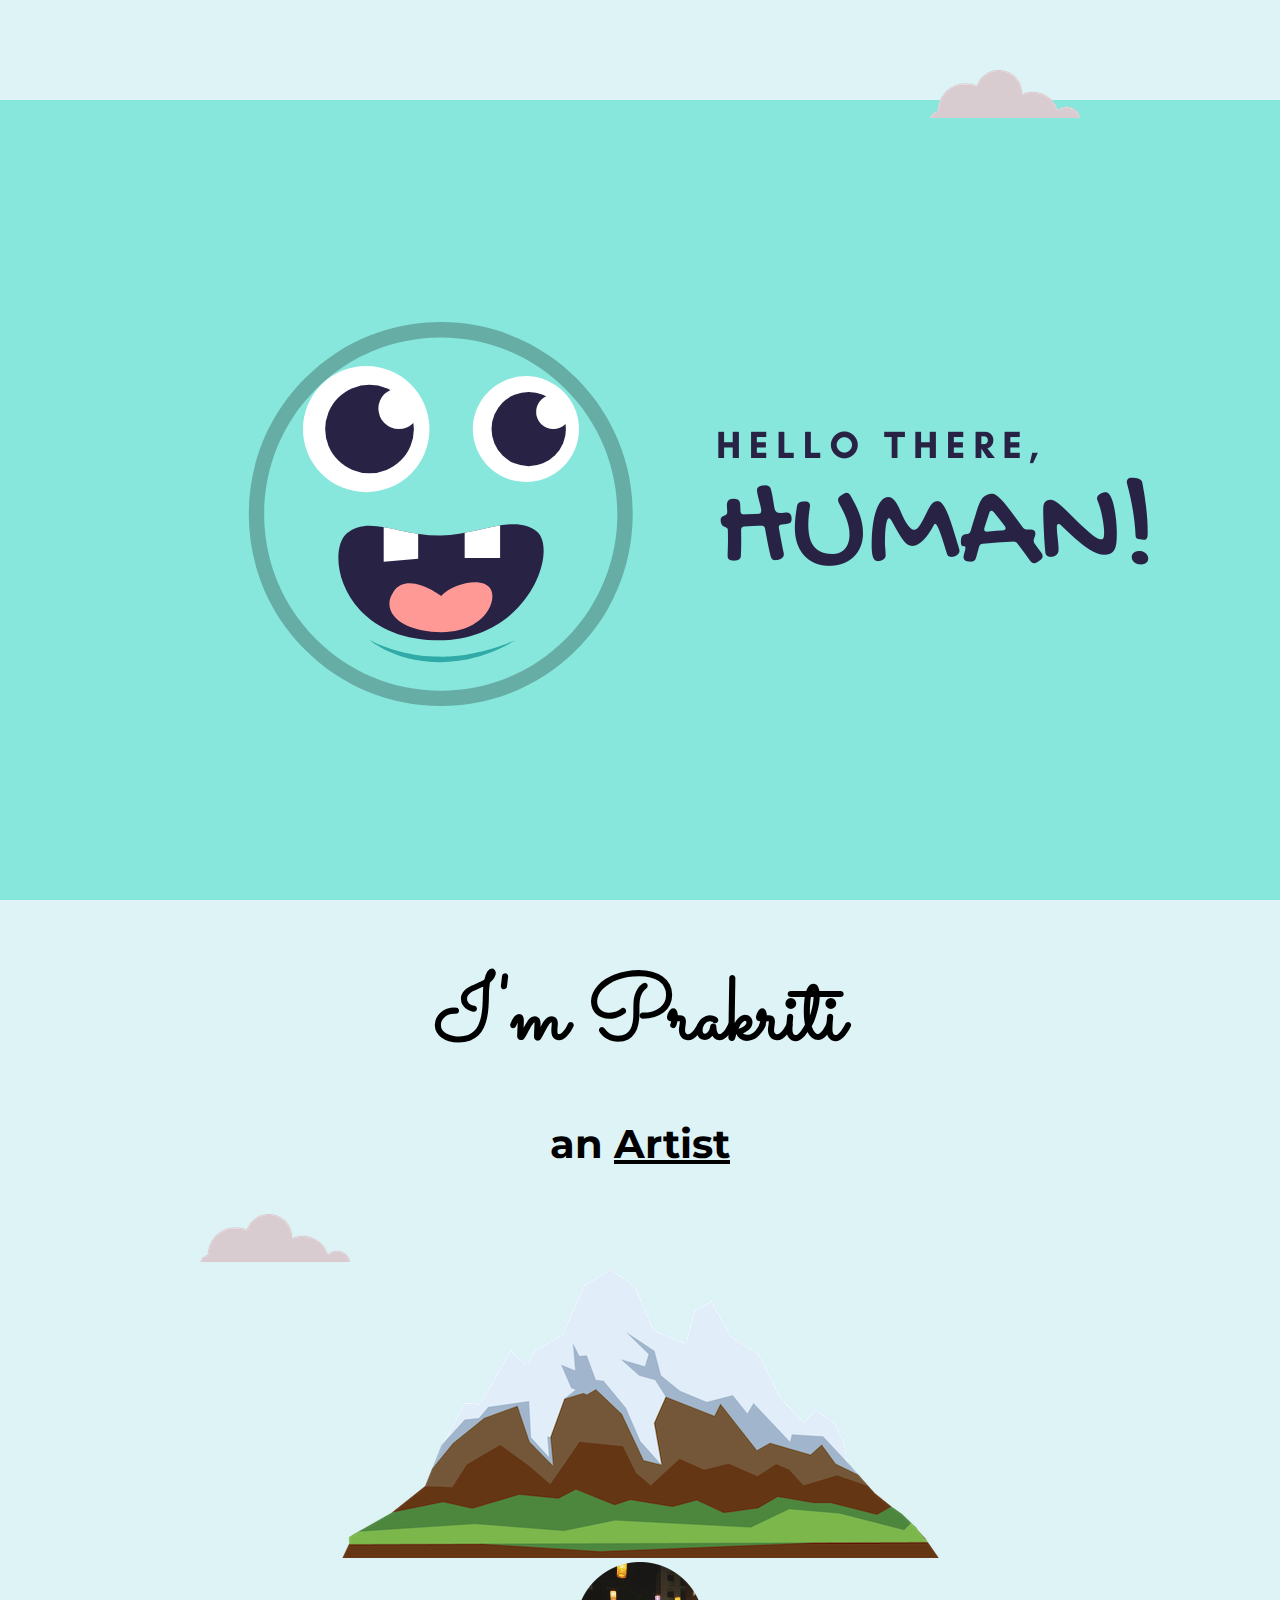
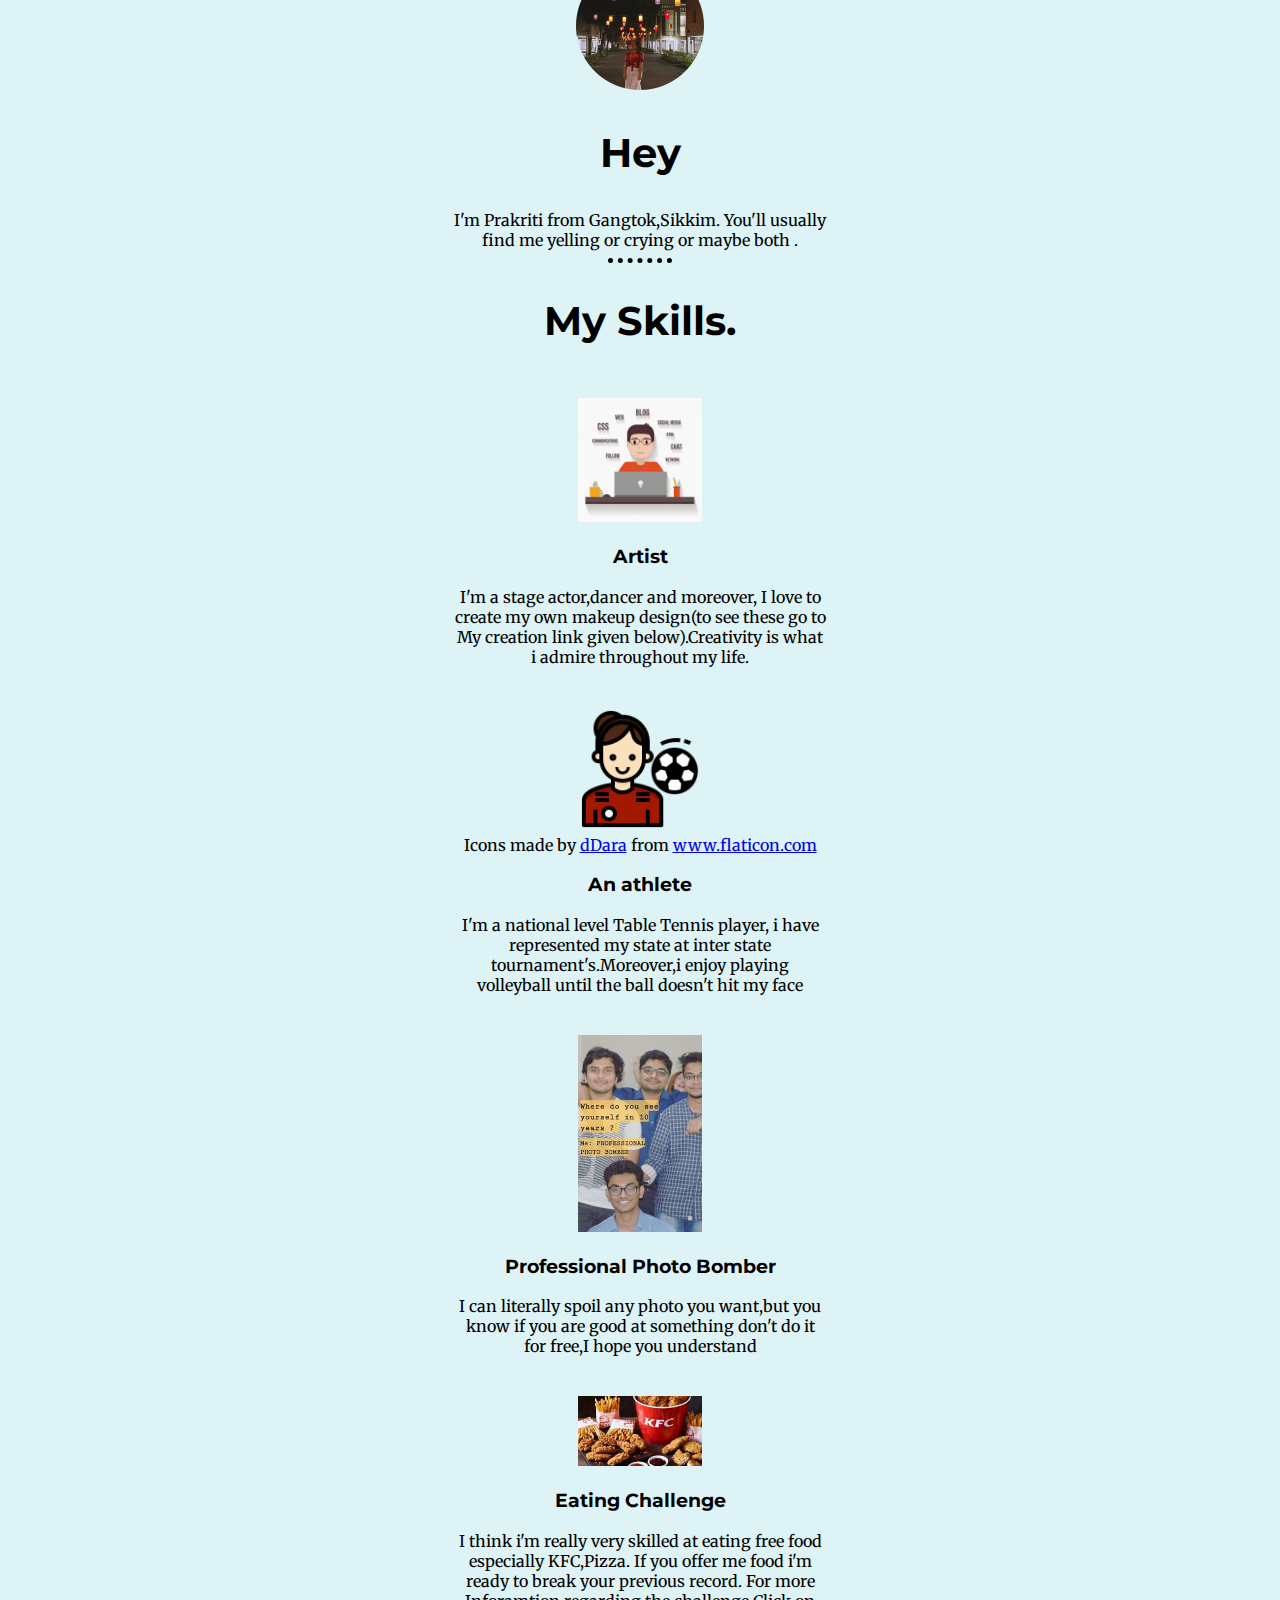
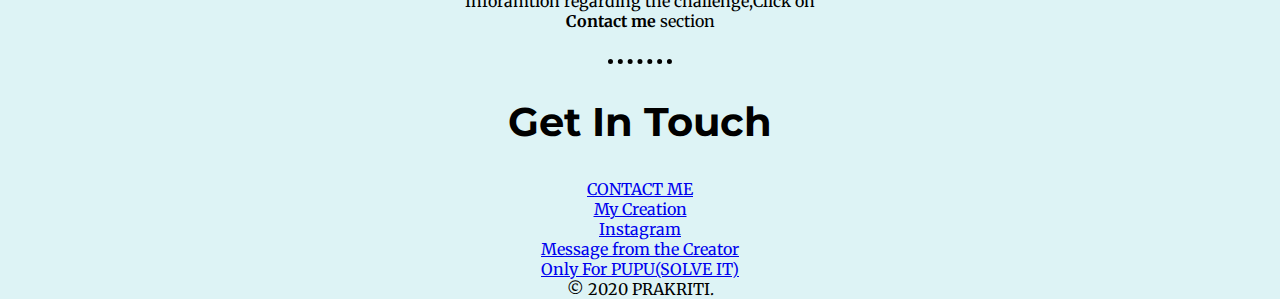
<file: index.html>
<!DOCTYPE html>
<html lang="en" dir="ltr">
  <head>
    <meta charset="utf-8">
    <title>PRAKRITI SUBBA LIMBOO</title>
    <link href="https://fonts.googleapis.com/css2?family=Merriweather&family=Montserrat:ital,wght@0,400;1,300&family=Sacramento&display=swap" rel="stylesheet">
    <link rel="stylesheet" href="css/style.css">
    <link rel="icon" href="images/favicon.ico">
  </head>
  <body>
    <div class="top-container">
      <img class="first" src="images/1.png" alt="image">
      <img class="top-cloud"src="images/cloud.png" alt="cloud">
      <h1>I'm Prakriti</h1>

      <h2>an <span class="pro">Artist</span></h2>
      <img class="bottom-cloud"src="images/cloud.png" alt="cloud image">
      <img src="images/mountain.png" alt="mountain images">
    </div>
    <div class="middle-container">
      <div class="profile">
        <img class="dp" src="images/circle-cropped.png" alt="display">
        <h2>Hey</h2>
        <p>I'm Prakriti from Gangtok,Sikkim.
        You'll usually find me yelling or crying or maybe both . </p>
      </div>
      <hr>
      <div class="skills">
        <h2>My Skills.</h2>
        <div class="skill-row">
          <img class="dp" class="computer" src="images/125.jpg" alt="Boy">
          <h3>Artist</h3>
          <p>I'm a stage actor,dancer and moreover, I love to create my own makeup design(to see these go to My creation link given below).Creativity is what i admire throughout my life.</p>
        </div>

        <div class="skill-row">
          <img class="dp"src="images/professions-and-jobs.png" alt="images"><br>
          Icons made by <a href="https://www.flaticon.com/authors/ddara" title="dDara">dDara</a> from <a href="https://www.flaticon.com/" title="Flaticon"> www.flaticon.com</a>
          <h3>An athlete</h3>
          <p>I'm a national level Table Tennis player, i have represented my state at inter state tournament's.Moreover,i enjoy playing volleyball until the ball
          doesn't hit my face</p>
        </div>
        <div class="skill-row">
          <img class="dp"src="images/pbomb.jpg" alt="images"><br>
          <h3>Professional Photo Bomber</h3>
          <p>I can literally spoil any photo you want,but you know if you are good at something don't do it for free,I hope you understand</p>
        </div>


            <div class="skill-row">
              <img class="dp" src="images/KFC.jpg" alt="food">
              <h3>Eating Challenge</h3>
              <p>I think i'm really very skilled at eating free food especially KFC,Pizza. If you offer me food i'm ready to break your previous record.
              For more Inforamtion regarding the challenge,Click on <strong>Contact me</strong> section</p>
            </div>
          </div>
          <hr>
          <div class="contact-me">
            <h2>Get In Touch</h2>
            <a class="btn" href="contact.html">CONTACT ME</a>
          </div>
        </div>
        <div class="bottom-container">

          <a class="footer-link" href="creation.html">My Creation</a><br>
          <a class="footer-link" href="https://www.instagram.com/lordpupu/">Instagram</a><br>
          <a class="footer-link" href="message.html">Message from the Creator</a><br>
          <a class="footer-link" href="question.html">Only For PUPU(SOLVE IT)</a><br>

          <p>© 2020 PRAKRITI.</p>
        </div>


  </body>
</html>
</file>
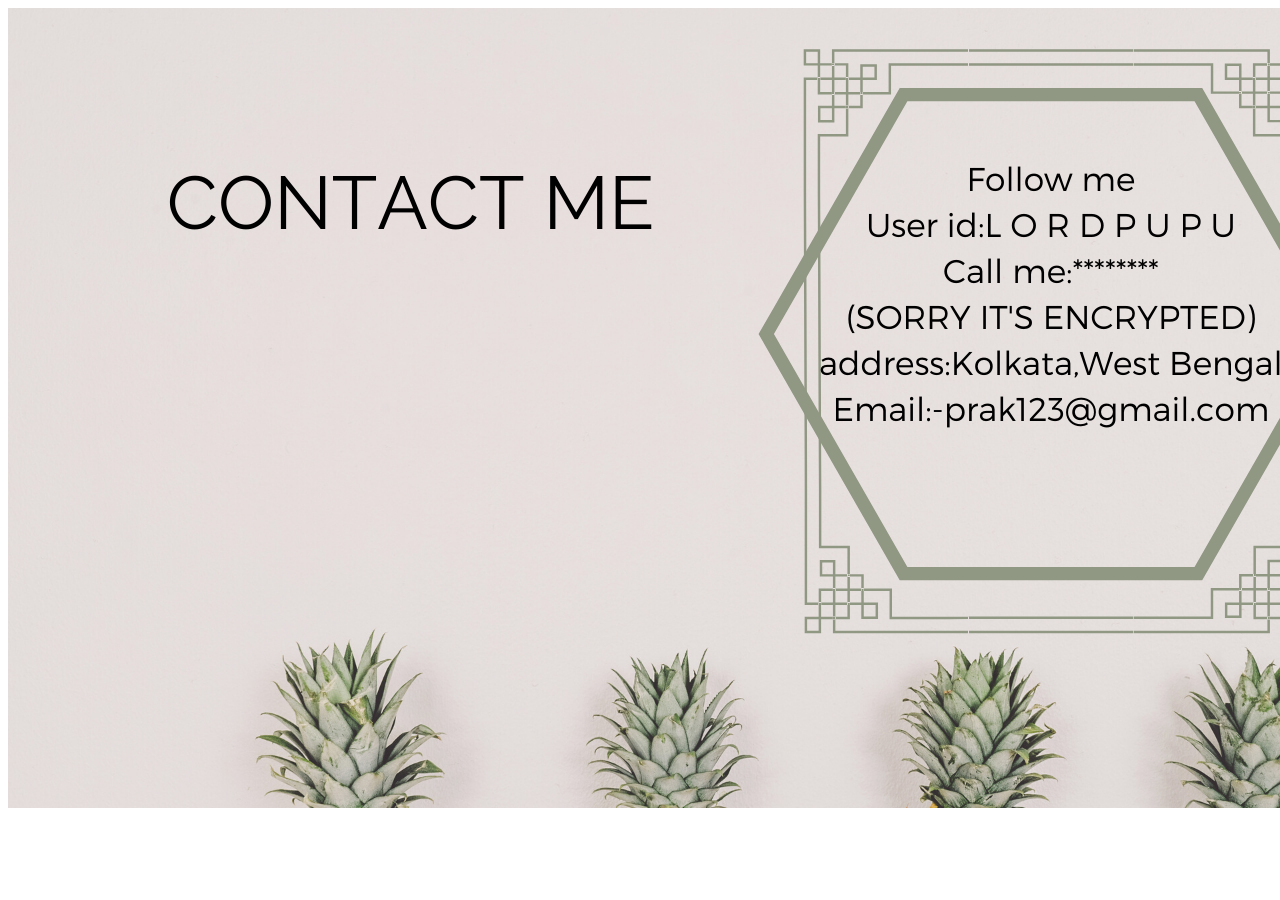
<file: contact.html>
<!DOCTYPE html>
<html lang="en" dir="ltr">
  <head>
    <meta charset="utf-8">
    <title>Contact Me</title>
    <link rel="icon" href="images/favicon.ico">
  </head>
  <body>
    <img src="images/3.png" alt="contact">
  </body>
</html>
</file>
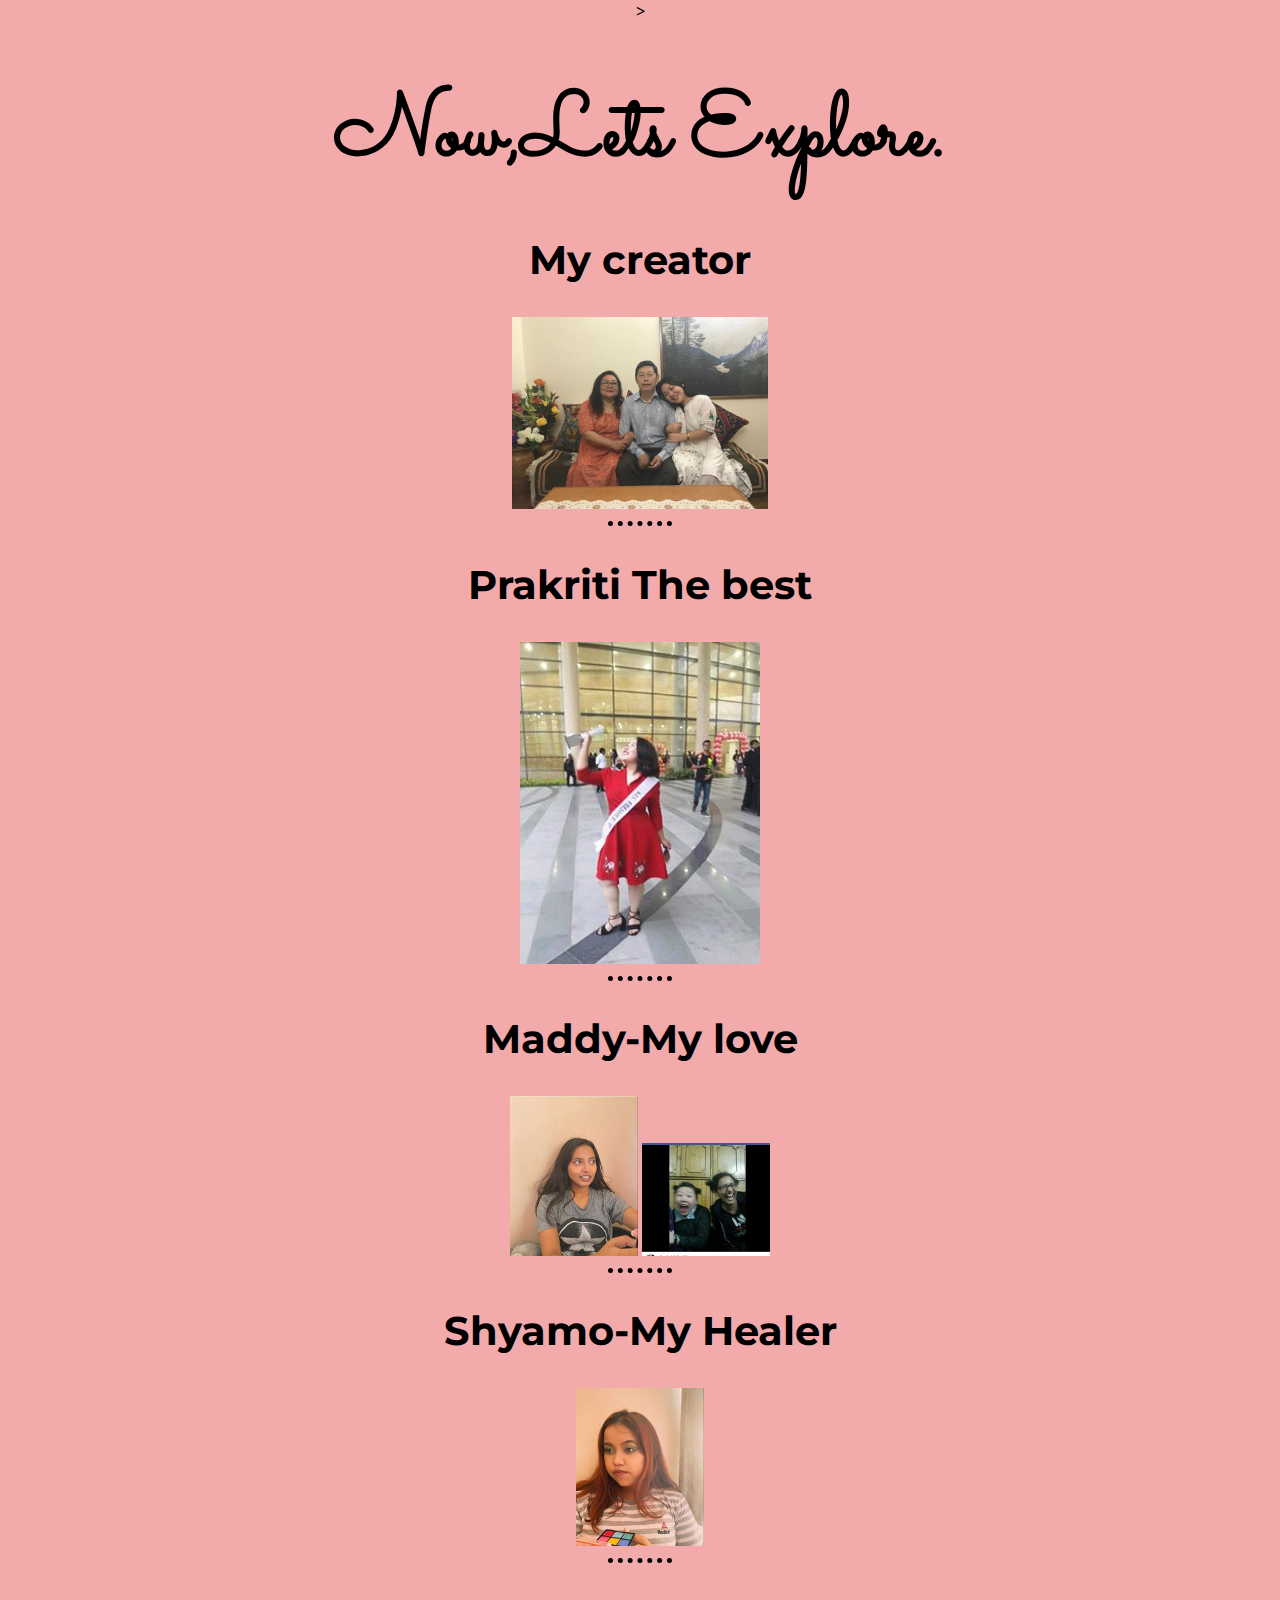
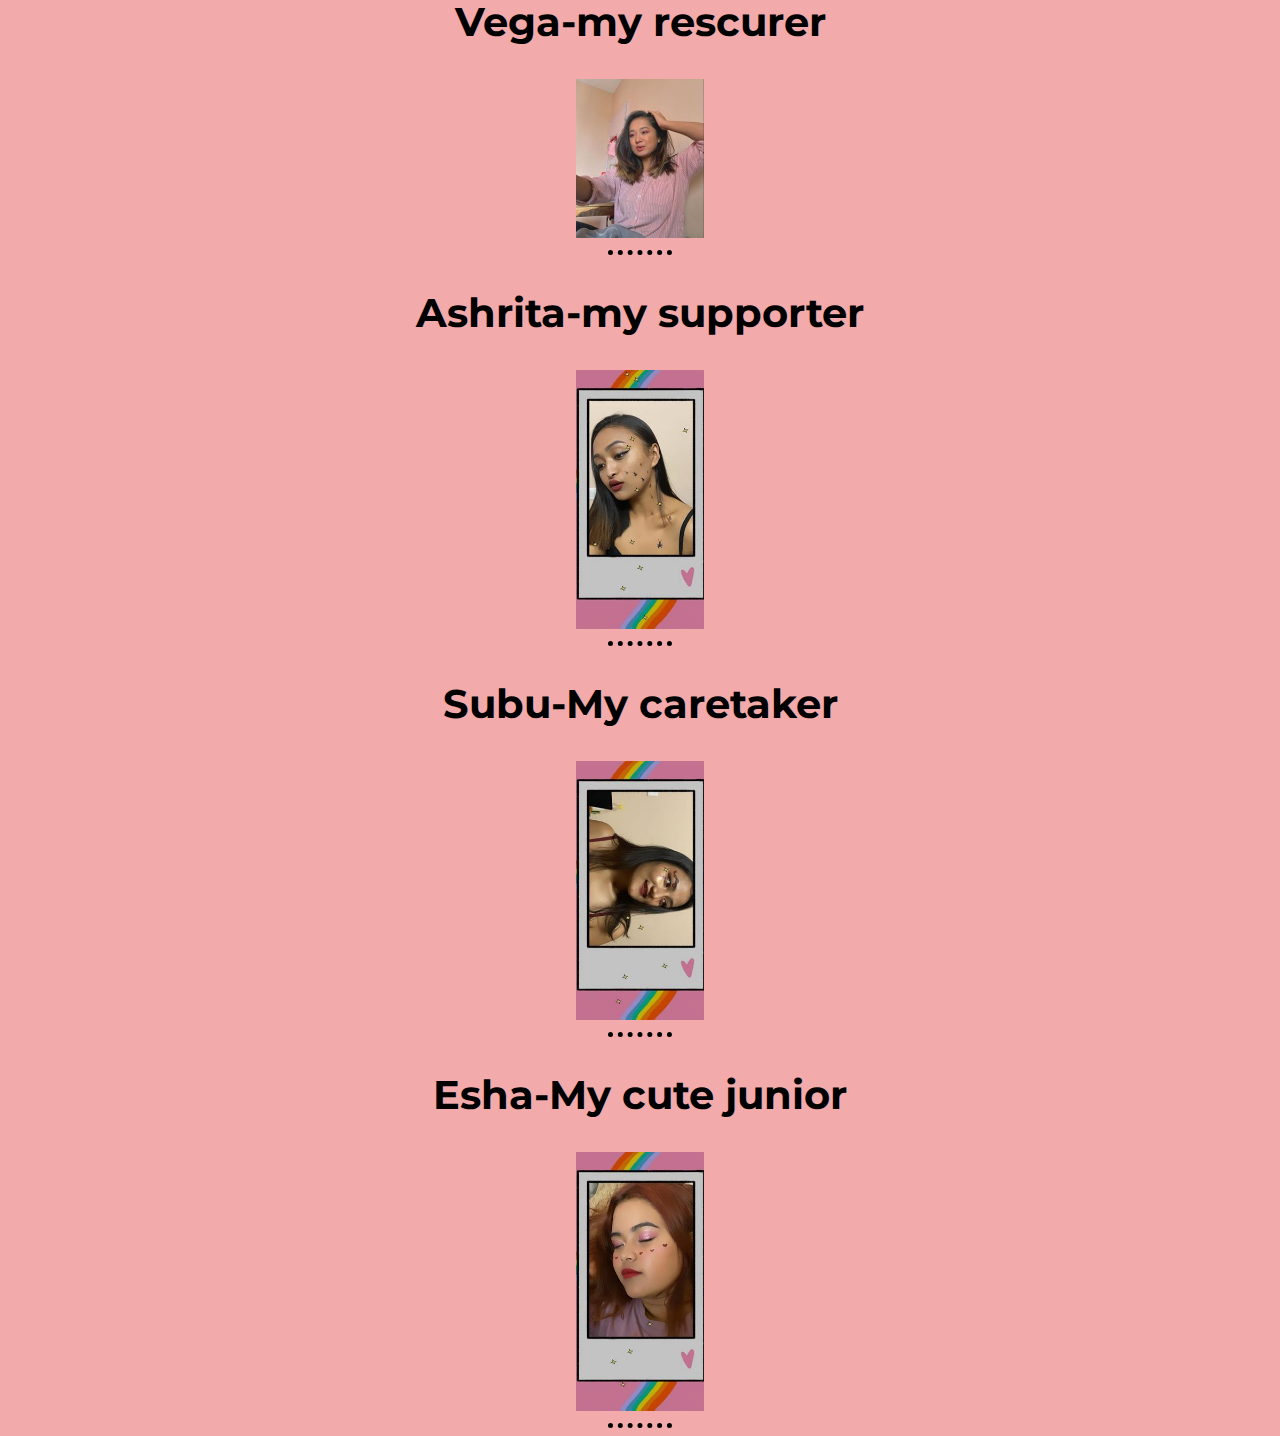
<file: creation.html>
<!DOCTYPE html>
<html lang="en" dir="ltr">
  <head>
    <meta charset="utf-8">
    <title>My creation</title>
    <link rel="stylesheet" href="css/style.css">
        <link href="https://fonts.googleapis.com/css2?family=Merriweather&family=Montserrat:ital,wght@0,400;1,300&family=Sacramento&display=swap" rel="stylesheet" >>
<link rel="icon" href="images/favicon.ico">
  </head>
  <body>

<h1>Now,Lets Explore.</h1>
    <h2> My creator</h2>
    <img class="family"src="images/creator.jpg" alt="photo"><hr>

    <h2>Prakriti The best</h2>
    <img src="images/fresh.jpg" alt="photo"><hr>
    <h2>Maddy-My love</h2>
    <img class="dp" src="images/maddy.jpg" alt="photo">
    <img class="dp" src="images/mad.jpg" alt="photo"><hr>

    <h2>Shyamo-My Healer</h2>
    <img class="dp" src="images/shamo.jpg" alt="photo"><hr>
    <h2>Vega-my rescurer</h2>
    <img class="dp" src="images/vegaa.jpg" alt="photo"><hr>
    <h2>Ashrita-my supporter</h2>
      <img class="dp" src="images/ash.jpg" alt="photo"><hr>
      <h2>Subu-My caretaker</h2>
          <img class="dp" src="images/Subu.jpg" alt="photo"><hr>
    <h2>Esha-My cute junior</h2>
    <img class="dp" src="images/esha.jpg" alt="photo"><hr>


  </body>
</html>
</file>
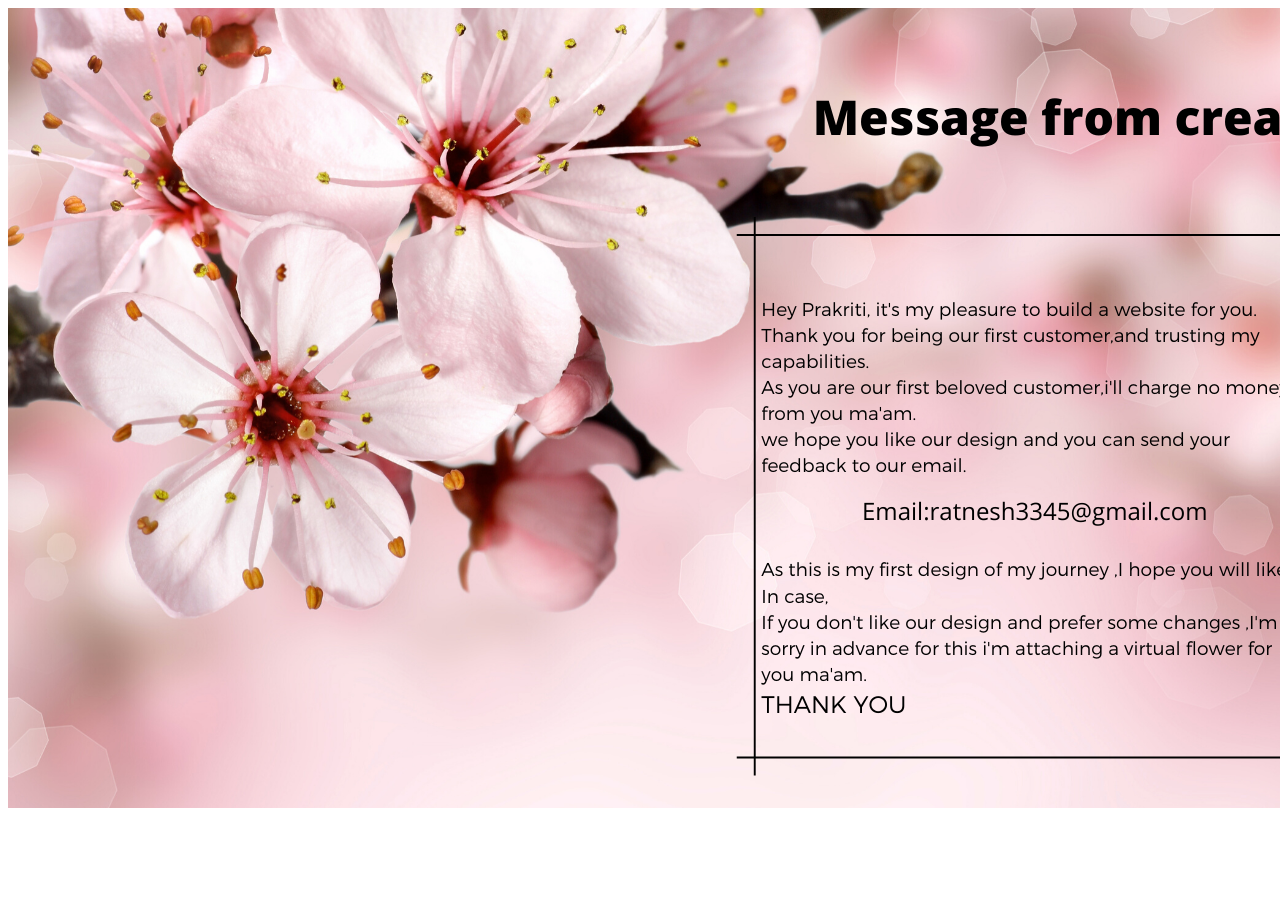
<file: message.html>
<!DOCTYPE html>
<html lang="en" dir="ltr">
  <head>
    <meta charset="utf-8">
    <title>Message from the creator</title>
    <link rel="icon" href="images/favicon.ico">
  </head>
  <body>
    <img src="images/4.png" alt="Message">
  </body>
</html>
</file>
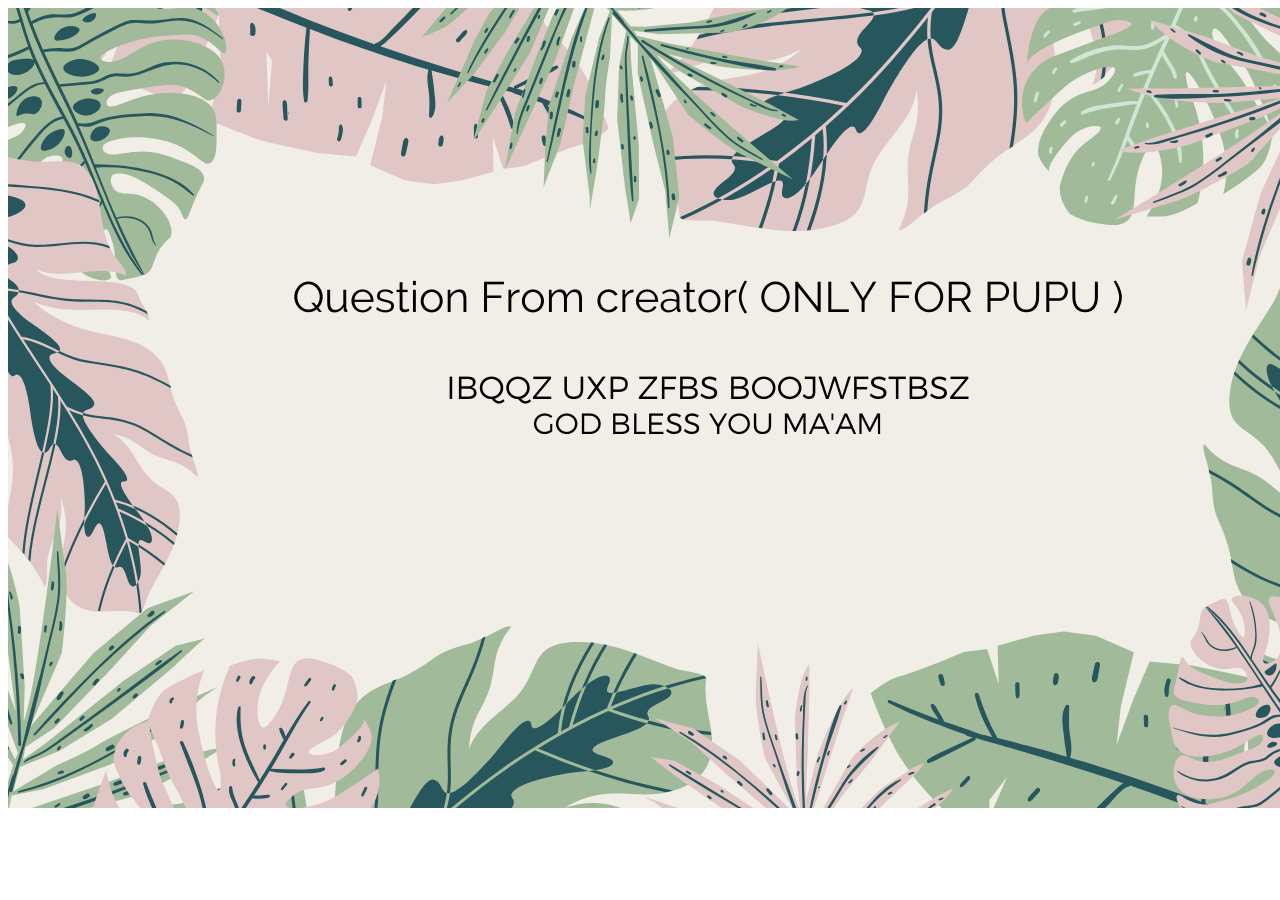
<file: question.html>
<!DOCTYPE html>
<html lang="en" dir="ltr">
  <head>
    <meta charset="utf-8">
    <title>Question From Creator</title>
    <link rel="icon" href="images/favicon.ico">
  </head>
  <body>
    <img src="images/Question From creator(Solve it ).png" alt="">
  </body>
</html>
</file>
<file: css/style.css>
hr{
  border-style: dotted none none;
  border-width: 5px;
  border-color: black;
  width: 5%;
}
.pro {
  text-decoration: underline;
}

div {
  background-color: #ddf3f5;
}

body {

  background-color:#f2aaaa;
  margin: 0;
  text-align: center;
  font-family: 'Merriweather', serif;
}

.top-container {
  background-color: #ddf3f5;
  position: relative;
  padding-top: 100px;
}


h1 {
  font-size: 5.625rem;
  margin: 50px auto 0 auto ;
  font-family: 'Sacramento', cursive;
}

h2 {
  font-size: 2.5rem;
  font-family: 'Montserrat', sans-serif;
}

h3 {
  font-family: 'Montserrat', sans-serif;
}

.top-cloud {
  position: absolute;
  right: 200px;
  top: 70px;
}

.bottom-cloud {
  position: absolute;
  left: 200px;
  bottom: 300px;
}
p{
  width: 30%;
  margin: 0 auto;
}
.first{
  margin-top: 0;
}
.skill-row{
  padding: 20px;
}
.dp{
width: 10%;
margin: 0 auto;
}
.family{
  width: 20%;
  margin: 0 auto;
}
</file>
